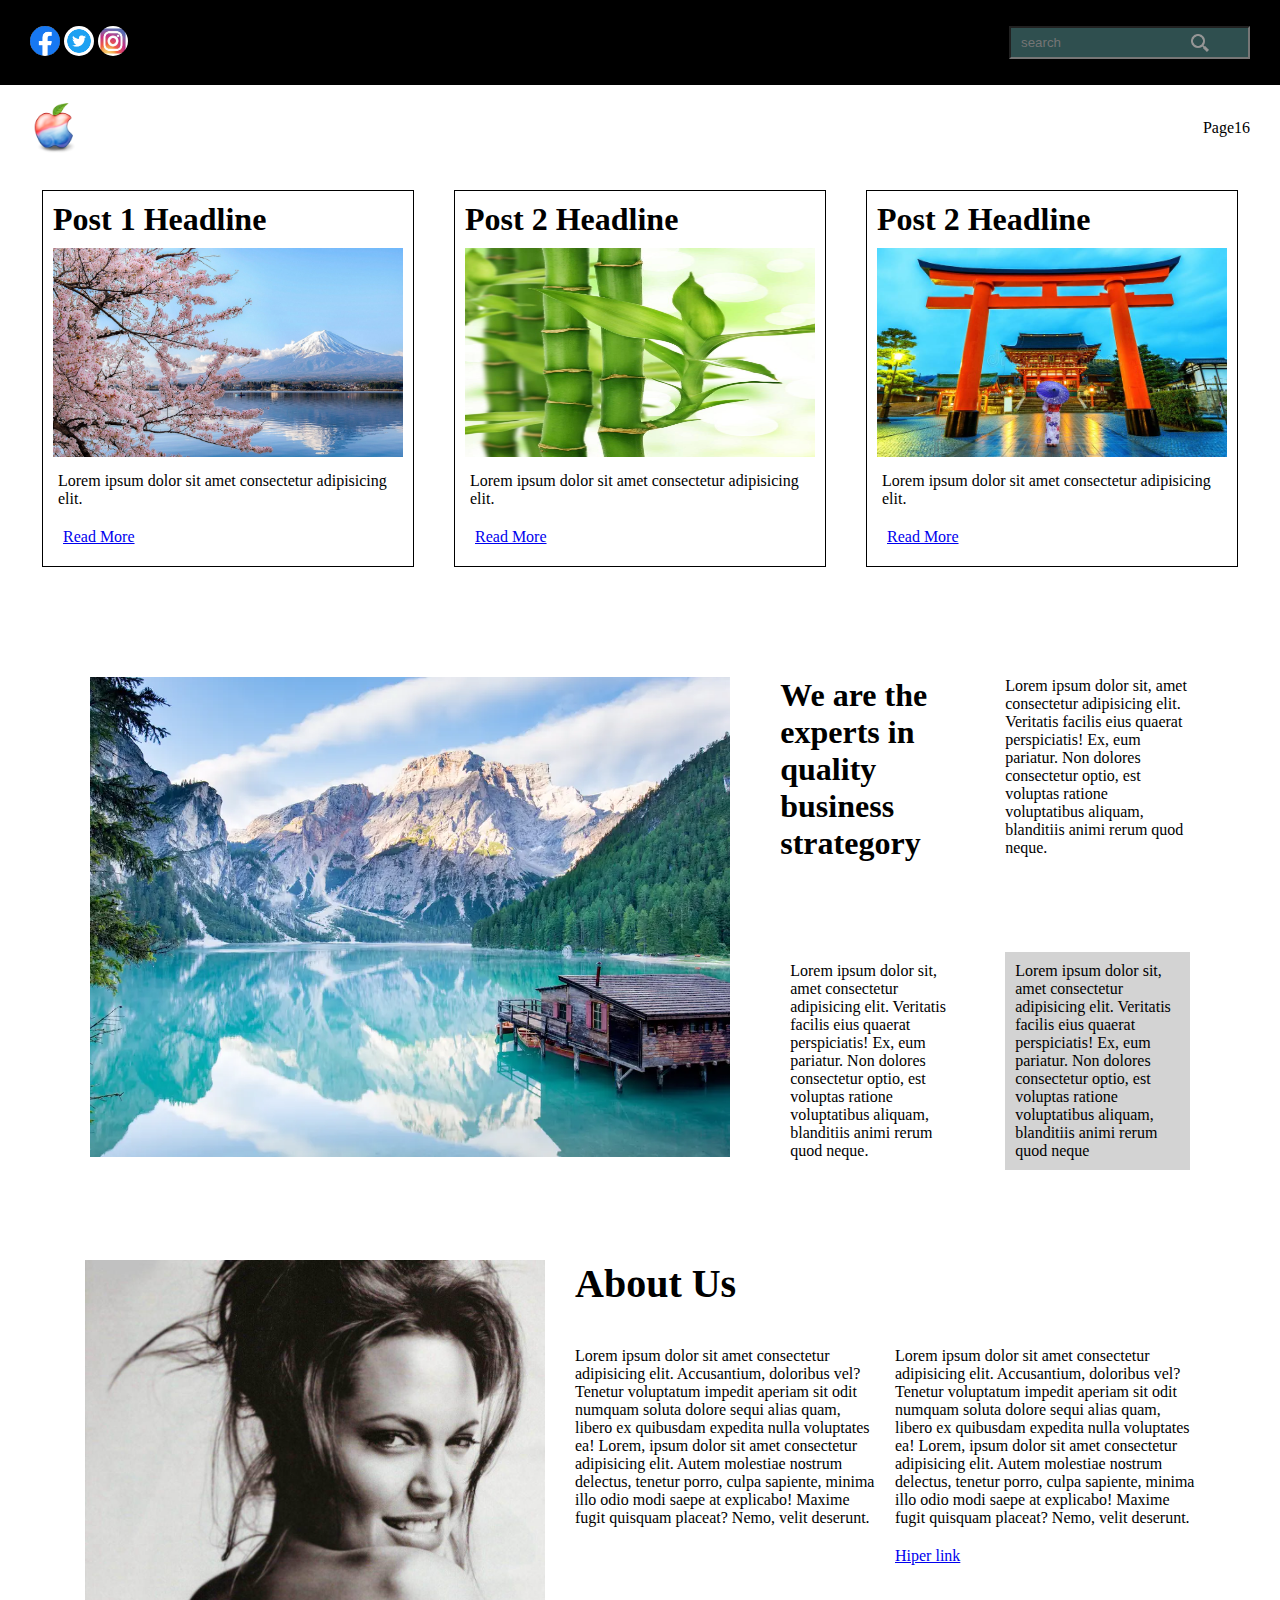
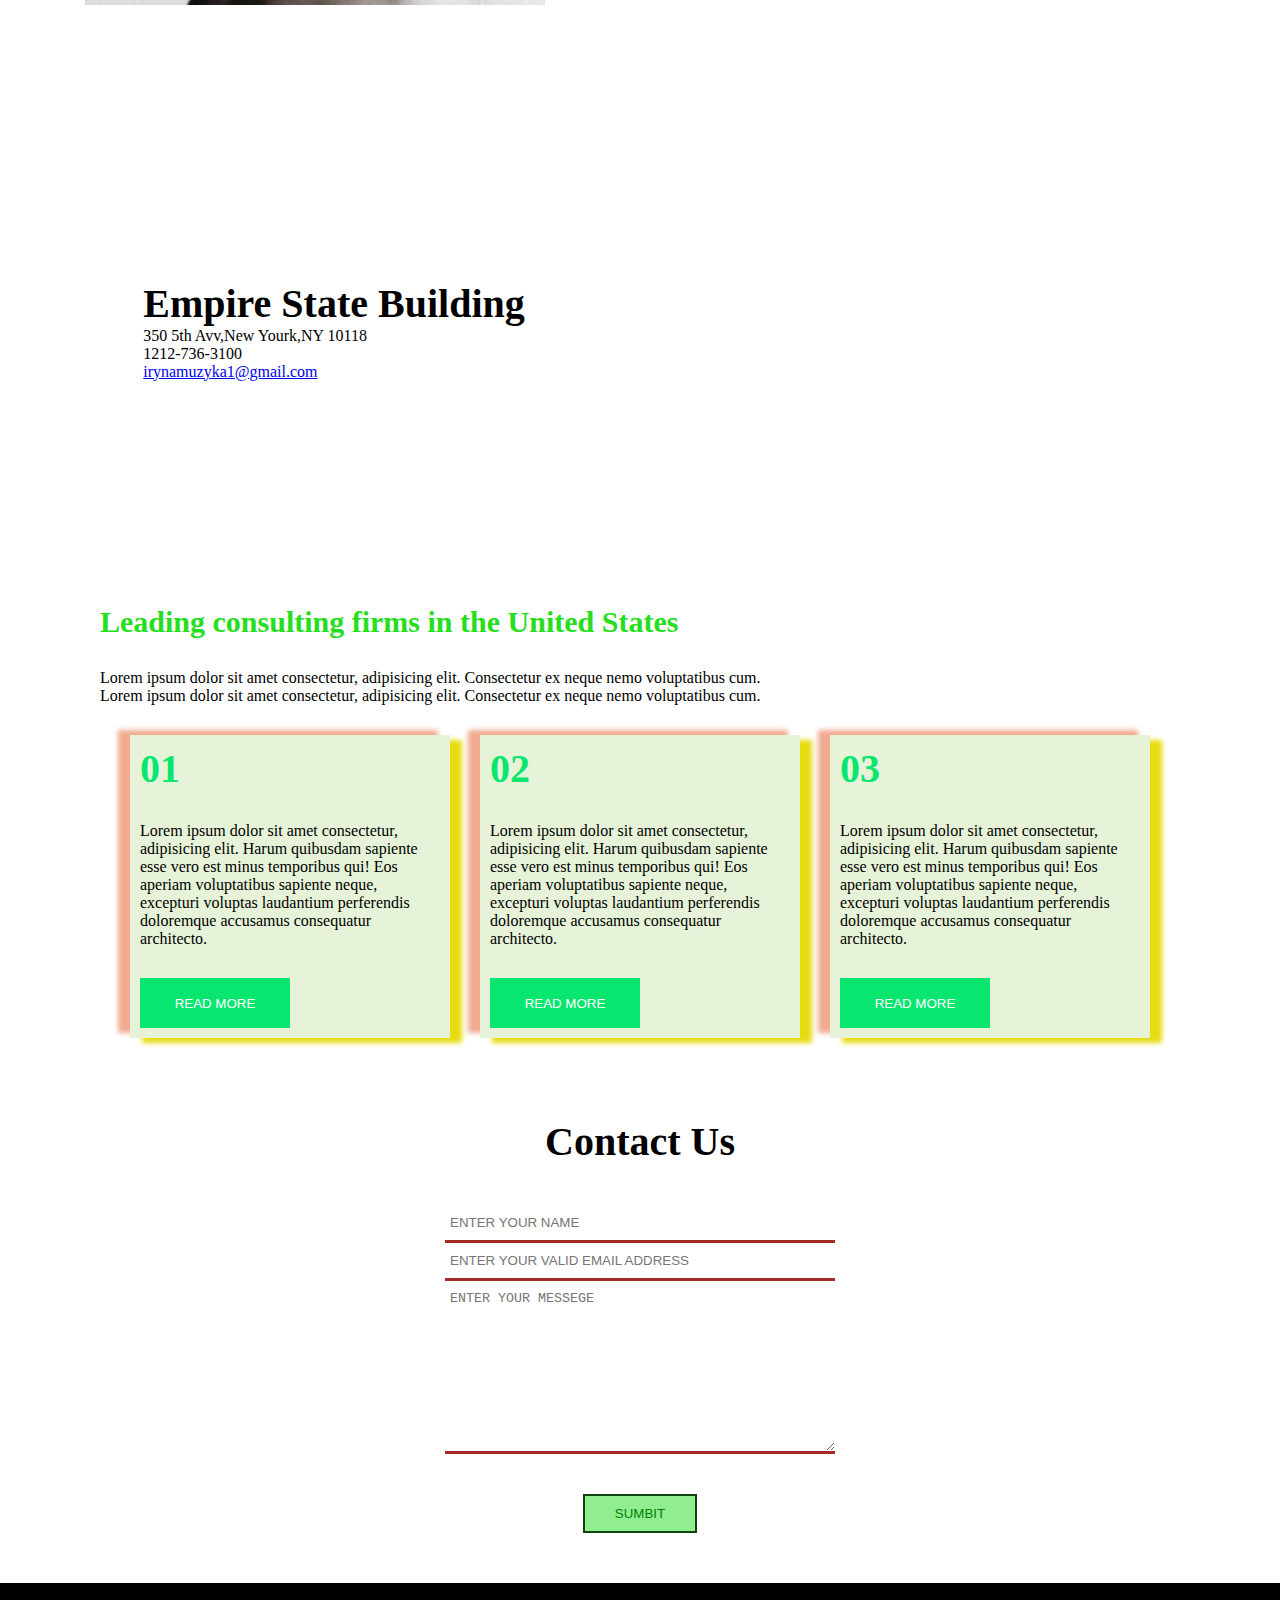
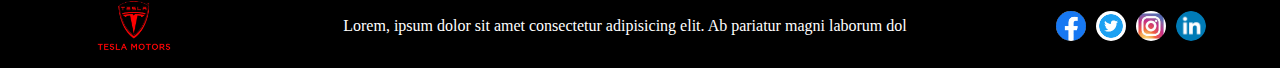
<file: HTML/index.html>
<html lang="en">

<head>
    <meta charset="UTF-8">
    <meta http-equiv="X-UA-Compatible" content="IE=edge">
    <meta name="viewport" content="width=device-width, initial-scale=1.0">
    <link rel="stylesheet" href="../CSS/style.css">
    <title>Document</title>
</head>

<body>
    <header>
        <div class="main_head">
            <div class="logo_1">
                <a href="http://www.facebook.com" class="logo"><img src="../img/facebook.png" alt="facebook"
                        class="faceb"></a>
                <a href="http://www.twitter.com" class="logo"> <img src="../img/twitter.png" alt="twitter"
                        class="faceb"></a>
                <a href="http://www.instagram.com" class="logo"> <img src="../img/instagram.jpeg" alt="insnagram"
                        class="faceb"></a>
            </div>
            <div>
                <input type="text" placeholder="search" class="search">
            </div>
        </div>
        <div class="logo_2">
            <div>
                <a href="http://www.apple.com" class="apple">
                    <img src="../img/apple.png" alt="aplle" class="apple_im"></a>
            </div>
            <div>
                <a href="page_link" class="page">Page16</a>
            </div>
        </div>
    </header>

    <section>
        <div id="scrol" class="Main">

            <div class="One">

                <div class="h_1">
                    <h1>Post 1 Headline</h1>
                </div>
                <div class="h_1">
                    <img src="../img/sfrura.jpeg" alt="sacura" class="img_1">
                </div>
                <div class="p_1">
                    <p>Lorem ipsum dolor sit amet consectetur adipisicing elit.</p>
                </div>
                <div class="a_1">
                    <a href="#Contact Us">Read More</a>
                </div>
            </div>

            <div class="Two">

                <div class="h_1">
                    <h1>Post 2 Headline</h1>
                </div>
                <div class="h_1">
                    <img src="..//img/bambuk.jpeg" alt="bambuk" class="img_1">
                </div>
                <div class="p_1">
                    <p>Lorem ipsum dolor sit amet consectetur adipisicing elit.</p>
                </div>
                <div class="a_1">
                    <a href="#Contact Us">Read More</a>
                </div>
            </div>

            <div class="Three">
                <div class="h_1">
                    <h1>Post 2 Headline</h1>
                </div>
                <div class="h_1">
                    <img src="../img/famous.jpeg" alt="attraction" class="img_1">
                </div>
                <div class="p_1">
                    <p>Lorem ipsum dolor sit amet consectetur adipisicing elit.</p>
                </div>
                <div class="a_1">
                    <a href="#Contact Us">Read More</a>
                </div>
            </div>
        </div>
    </section>
    <section>
        <div id="scrolll" class="Main_2">
            <div class="part_1">
                <img src="../img/mountain.webp" alt="mountain" class="picture">
            </div>
            <div class="part_2">
                <div class="box_1">
                    <div class=boxx>
                        <h1> We are the experts in quality business strategory</h1>
                    </div>
                    <div class="boxx_2">
                        <p> Lorem ipsum dolor sit, amet consectetur adipisicing elit. Veritatis facilis eius quaerat
                            perspiciatis! Ex, eum pariatur. Non dolores consectetur optio, est voluptas ratione
                            voluptatibus aliquam, blanditiis animi rerum quod neque.</p>
                    </div>
                </div>

                <div class="box_2">
                    <div class="bag">
                        <p>Lorem ipsum dolor sit, amet consectetur adipisicing elit. Veritatis facilis eius quaerat
                            perspiciatis! Ex, eum pariatur. Non dolores consectetur optio, est voluptas ratione
                            voluptatibus aliquam, blanditiis animi rerum quod neque.</p>
                    </div>
                    <div class="bag_2">
                        <p class="bag_2_p">Lorem ipsum dolor sit, amet consectetur adipisicing elit. Veritatis facilis eius quaerat
                            perspiciatis! Ex, eum pariatur. Non dolores consectetur optio, est voluptas ratione
                            voluptatibus aliquam, blanditiis animi rerum quod neque</p>
                    </div>

                </div>

            </div>


        </div>
    </section>

    <section>
        <div  id="scroll" class="Main_3">

            <div class="img_d">
                <img src="../img/jolie.jpeg" alt="jolie" class="img_3">
            </div>

            <div class="own">

                <div>
                    <h1 class="h_3">About Us</h1>
                </div>

                <div class="a_3">
                    <div>
                        <p class="p_3">Lorem ipsum dolor sit amet consectetur adipisicing elit. Accusantium, doloribus
                            vel? Tenetur voluptatum impedit aperiam sit odit numquam soluta dolore sequi alias quam,
                            libero ex quibusdam expedita nulla voluptates ea!
                            Lorem, ipsum dolor sit amet consectetur adipisicing elit. Autem molestiae nostrum delectus,
                            tenetur porro, culpa sapiente, minima illo odio modi saepe at explicabo! Maxime fugit
                            quisquam placeat? Nemo, velit deserunt.
                        </p>
                    </div>
                    <div>
                        <p class="p_3"> Lorem ipsum dolor sit amet consectetur adipisicing elit. Accusantium, doloribus
                            vel? Tenetur voluptatum impedit aperiam sit odit numquam soluta dolore sequi alias quam,
                            libero ex quibusdam expedita nulla voluptates ea!
                            Lorem, ipsum dolor sit amet consectetur adipisicing elit. Autem molestiae nostrum delectus,
                            tenetur porro, culpa sapiente, minima illo odio modi saepe at explicabo! Maxime fugit
                            quisquam placeat? Nemo, velit deserunt.
                        </p>
                        <div>
                            <a href="#Contact Us">Hiper link</a>
                        </div>
                    </div>
                </div>
            </div>


        </div>

    </section>

    <section>
        <div class="Main_4">
            <div class="part_one">
                <div class="part_one_h">
                    <h1>Empire State Building</h1>
                </div>
                <div class="part_one_p">
                    <p>350 5th Avv,New Yourk,NY 10118</p>
                    <p>1212-736-3100</p>
                </div>
                <div class="part_one_a">
                    <a href='mailto:irynamuzyka1@gmail.com'>irynamuzyka1@gmail.com</a>
                </div>
            </div>

            <div class="map">
                <iframe
                    src="https://www.google.com/maps/embed?pb=!1m18!1m12!1m3!1d190029.01773668078!2d12.39591275683142!3d41.909985972321046!2m3!1f0!2f0!3f0!3m2!1i1024!2i768!4f13.1!3m3!1m2!1s0x132f6196f9928ebb%3A0xb90f770693656e38!2z0KDQuNC8LCDQmNGC0LDQu9C40Y8!5e0!3m2!1sru!2sua!4v1657796849680!5m2!1sru!2sua"
                    width="600" height="450" style="border:0;" allowfullscreen="" loading="lazy"
                    referrerpolicy="no-referrer-when-downgrade"></iframe>

            </div>
        </div>

    </section>

    <section class="section_5">
<div class="Main_5"> 

        <div class="Main_5_1">
            <div>
            <h1 class="h_5">Leading consulting firms in the United States</h1></div>
            <div>
            <p>Lorem ipsum dolor sit amet consectetur, adipisicing elit. Consectetur ex neque nemo voluptatibus cum.</p>
            <p>Lorem ipsum dolor sit amet consectetur, adipisicing elit. Consectetur ex neque nemo voluptatibus cum.</p>
             </div>

        </div>
        <div class="Main_5_2">

            <div class="coloumn_1">
                <div>
                <h1 class="h5_1">01</h1></div>
                <div>
                <p class="p5_1"> Lorem ipsum dolor sit amet consectetur, adipisicing elit. Harum quibusdam sapiente esse vero est minus temporibus qui! Eos aperiam voluptatibus sapiente neque, excepturi voluptas laudantium perferendis doloremque accusamus consequatur architecto.</p></div>
               <div>
             <a href="#scroll"><button class="button_1">READ MORE</button></a> </div>
            </div>

      
    

            <div class="coloumn_1">
                <div>
                <h1 class="h5_1">02</h1></div>
                <div>
                <p class="p5_1"> Lorem ipsum dolor sit amet consectetur, adipisicing elit. Harum quibusdam sapiente esse vero est minus temporibus qui! Eos aperiam voluptatibus sapiente neque, excepturi voluptas laudantium perferendis doloremque accusamus consequatur architecto.</p></div>
               <div>
                <a href="#scrol"><button class="button_1">READ MORE</button></a> </div>
            </div>

        
     

            <div class="coloumn_1">
                <div>
                <h1 class="h5_1">03</h1></div>
                <div>
                <p class="p5_1"> Lorem ipsum dolor sit amet consectetur, adipisicing elit. Harum quibusdam sapiente esse vero est minus temporibus qui! Eos aperiam voluptatibus sapiente neque, excepturi voluptas laudantium perferendis doloremque accusamus consequatur architecto.</p></div>
               <div>
                <a href="#scrolll"><button class="button_1">READ MORE</button></a> </div>
            </div>

        </div>
    </div>
</section>

<section>

    
        <div class="Main_6_1"> 
           
            <h1 class="main_6_h">Contact Us</h1>
            
            <form class="form">
                <input placeholder="enter your name" class="input_1" type="text">
                <input placeholder="enter your valid email address" class="input_1" type="email">
              <textarea placeholder="enter your messege" class="input_1" name="" id="" cols="30" rows="10"></textarea>
            </form>
            <div>
               <input type="button" value="SUMBIT" class="button_6">
            </div>
            
        
        </div>
    
</section>

<footer>
    <div class="Main_footer">
      
            <a href="https://www.tesla.com">
                <img src="../img/tesla.jpeg" alt="tesla" class="footer_logo">
            </a>
      
        <div class="footer_p">
            <p>Lorem, ipsum dolor sit amet consectetur adipisicing elit. Ab pariatur magni laborum dol</p>
        </div>

        <div class="logo_2">
            <a href="http://www.facebook.com" class="logo"><img src="../img/facebook.png" alt="facebook"
                class="faceb"></a>
        <a href="http://www.twitter.com" class="logo"> <img src="../img/twitter.png" alt="twitter"
                class="faceb"></a>
        <a href="http://www.instagram.com" class="logo"> <img src="../img/instagram.jpeg" alt="insnagram"
                class="faceb"></a>
                <a href="https://www.linkedin.com">
                    <img src="../img/Linkedin-logo-Transparent-Image-1024x1024.png" alt="linkedin" class="linkedin">
                </a>
        </div>
    </div>
</footer>




</body>

</html>
</file>
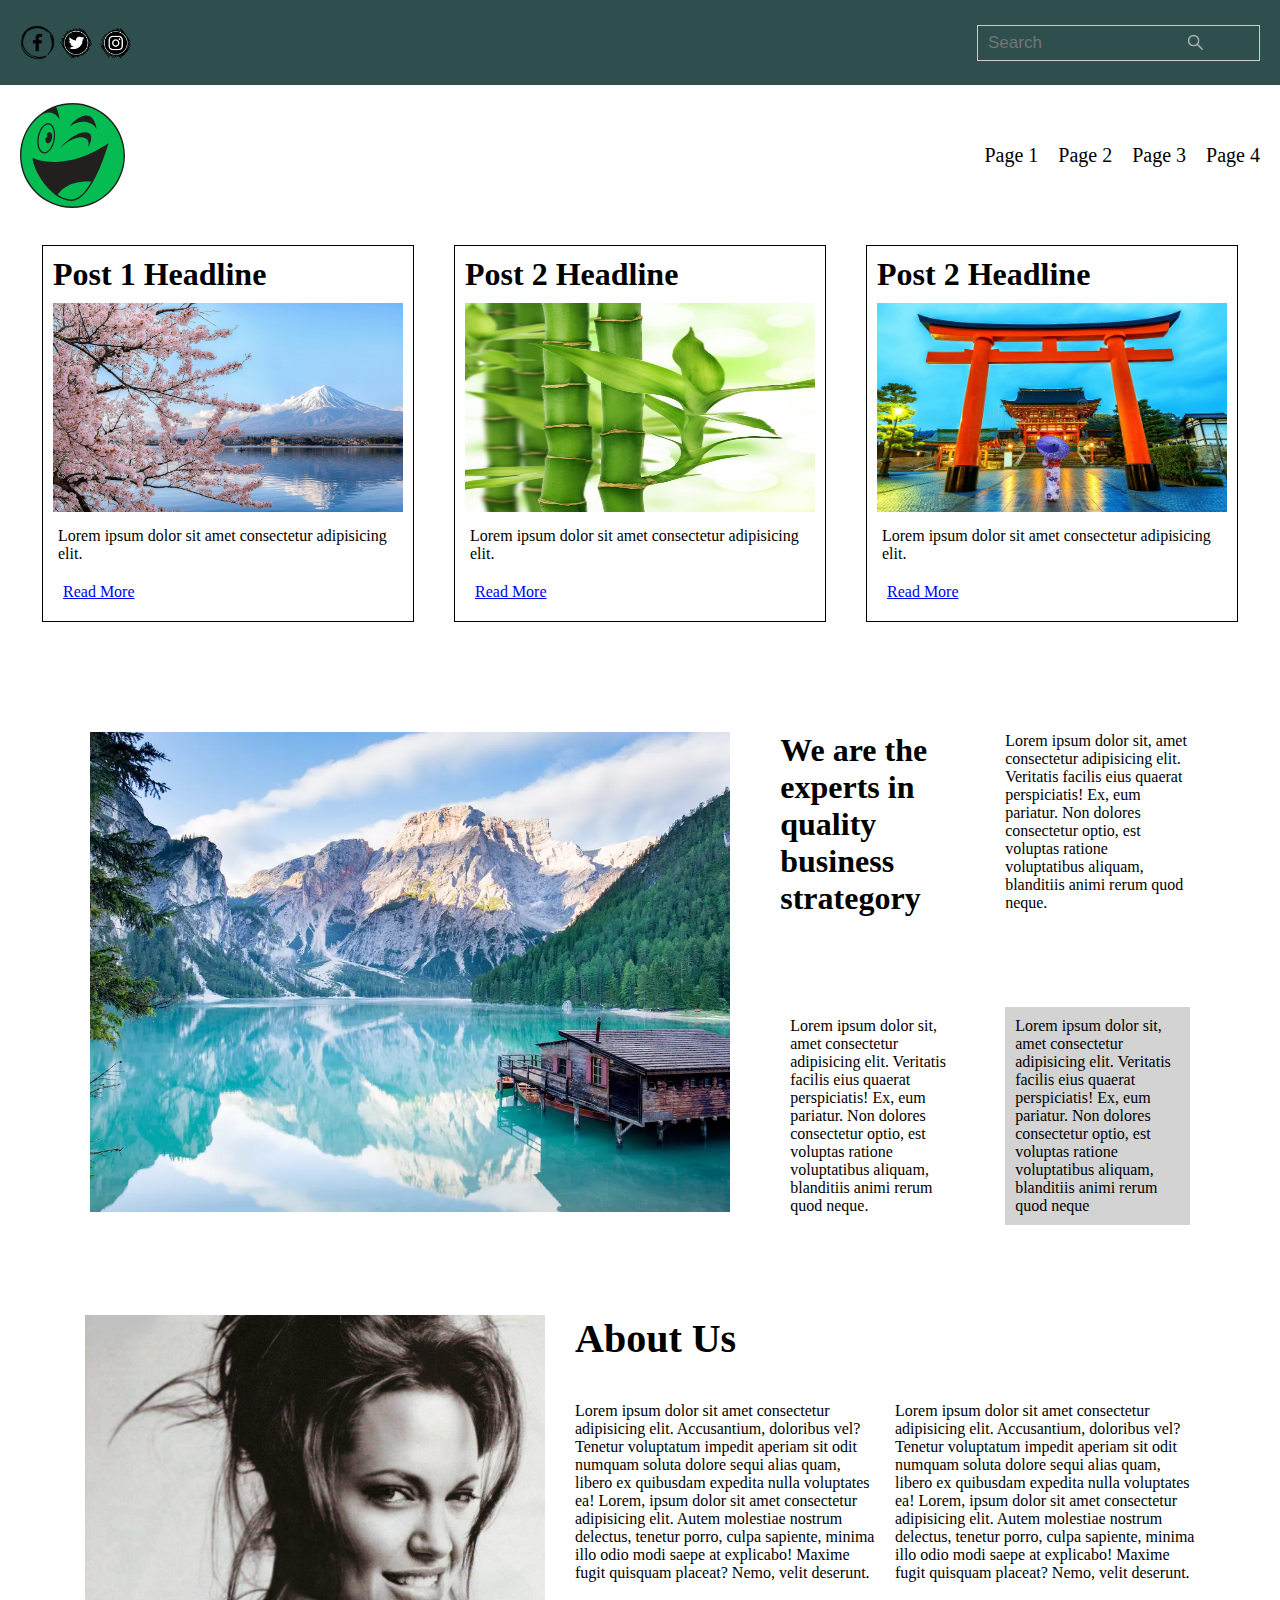
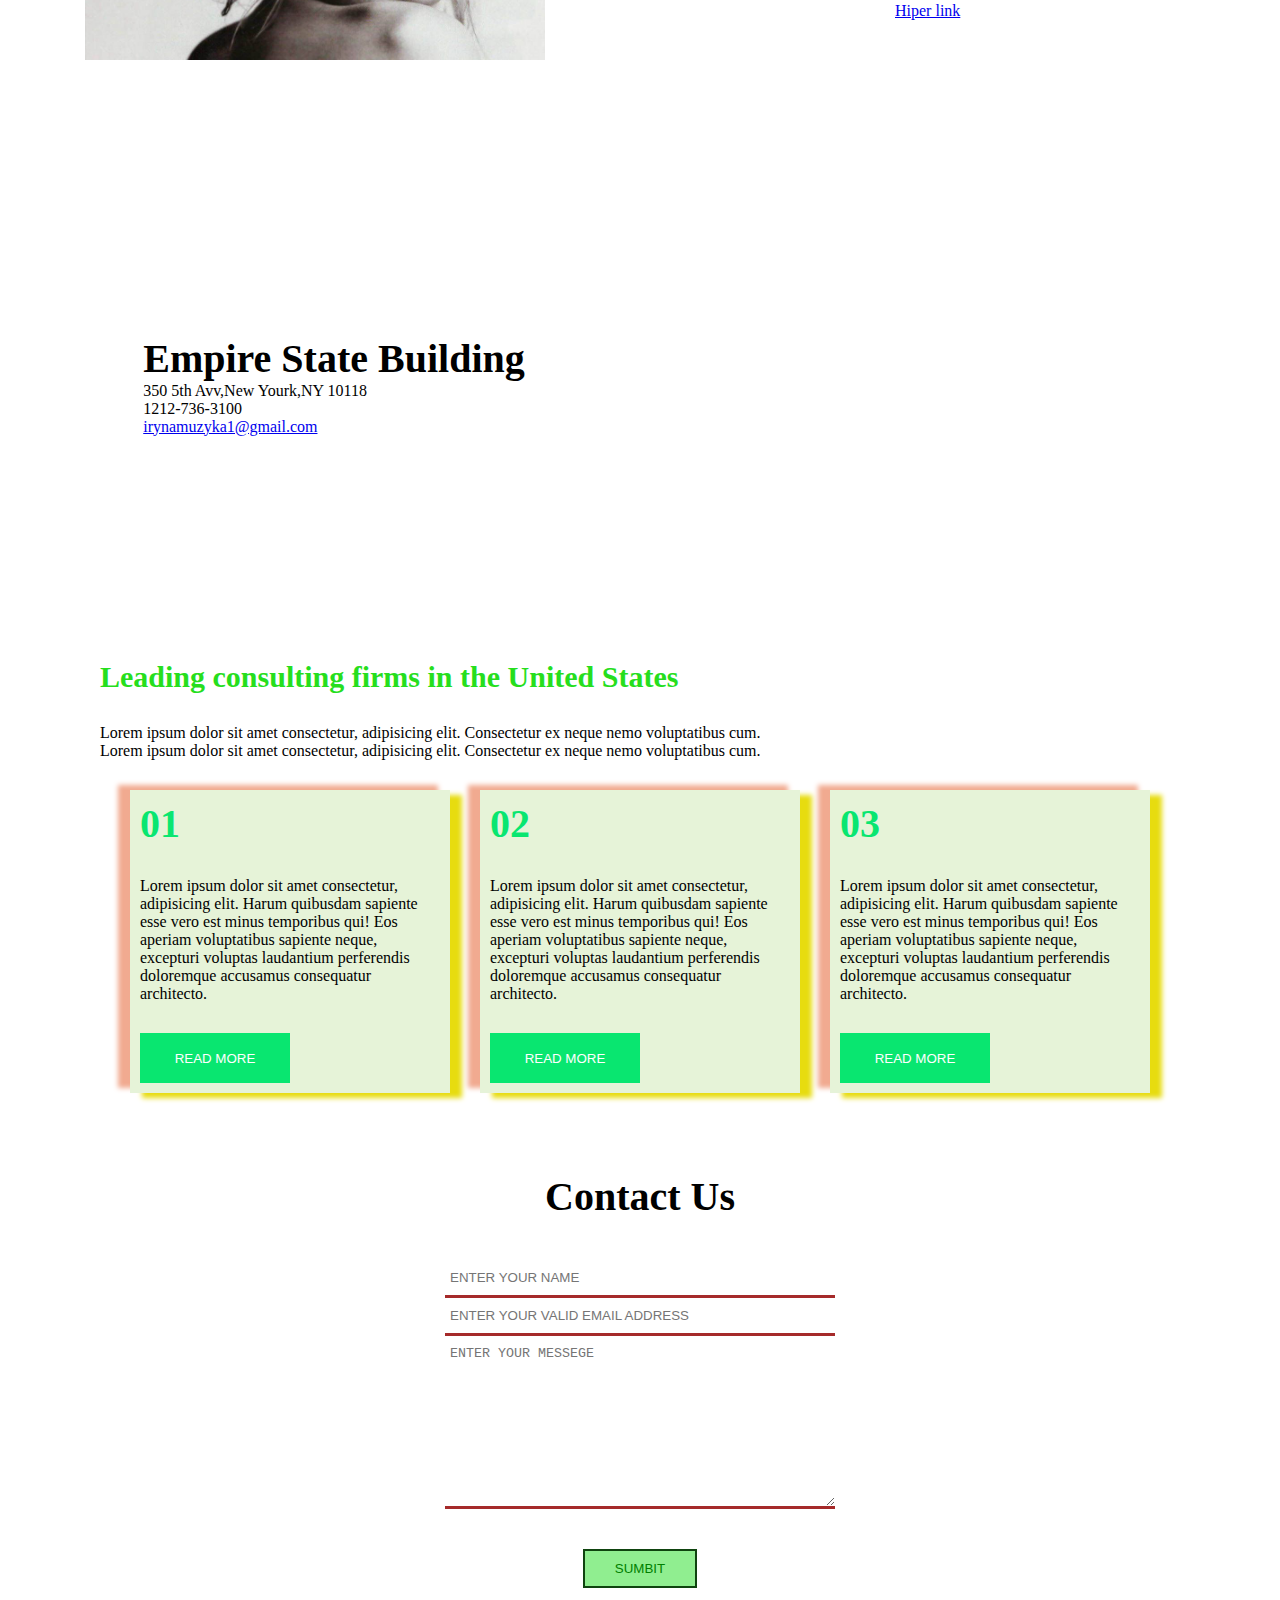
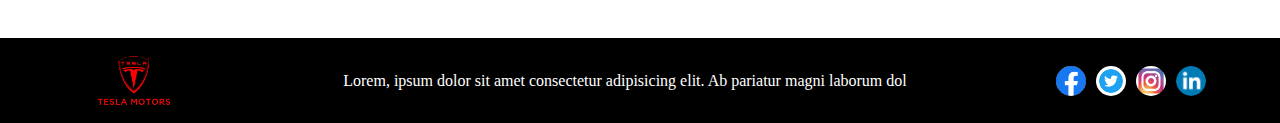
<file: irina.html>
<html lang="en">

<head>
    <meta charset="UTF-8">
    <meta http-equiv="X-UA-Compatible" content="IE=edge">
    <meta name="viewport" content="width=device-width, initial-scale=1.0">
    <link rel="stylesheet" href="../css/irina.css">
    <title>Page 2</title>
</head>

<body>
    <header class="header_logo">
        <div class="head_logo">
            <div class="header_logo_img">
                <a href="https://www.facebook.com/" class="link_nav" target="_blank">
                    <img src="../img/face.png" alt="face" class="header_img">
                </a>
                <a href="https://twitter.com/?lang=uk" class="link_nav" target="_blank">
                    <img src="../img/twit.png" alt="twit" class="header_img">
                </a>
                <a href="https://www.instagram.com/" class="link_nav" target="_blank">
                    <img src="../img/inst.png" alt="inst" class="header_img">
                </a>
            </div>
            <div class="header_input_div">
                <input class="header_input" type="text" placeholder="Search">
            </div>
        </div>
        <div class="header_footer">
            <div class="header_footer_img">
                <a href="https://rozetka.com.ua/ua/" class="link_nav" target="_blank">
                    <img src="../img/rozetka.svg" alt="rozetka" class="logo_img">
                </a>
            </div>
            <nav class="list_link">
                <a href="../index.html" class="link_nav">Page 1</a>
                <a href="../html/irina.html" class="link_nav">Page 2</a>
                <a href="../html/tengiz.html" class="link_nav">Page 3</a>
                <a href="" class="link_nav">Page 4</a>
            </nav>
        </div>
    </header>

    <section>
        <div id="scrol" class="Main">

            <div class="One">

                <div class="h_1">
                    <h1>Post 1 Headline</h1>
                </div>
                <div class="h_1">
                    <img src="../img/sfrura.jpeg" alt="sacura" class="img_1">
                </div>
                <div class="p_1">
                    <p>Lorem ipsum dolor sit amet consectetur adipisicing elit.</p>
                </div>
                <div class="a_1">
                    <a href="#Contact Us">Read More</a>
                </div>
            </div>

            <div class="Two">

                <div class="h_1">
                    <h1>Post 2 Headline</h1>
                </div>
                <div class="h_1">
                    <img src="..//img/bambuk.jpeg" alt="bambuk" class="img_1">
                </div>
                <div class="p_1">
                    <p>Lorem ipsum dolor sit amet consectetur adipisicing elit.</p>
                </div>
                <div class="a_1">
                    <a href="#Contact Us">Read More</a>
                </div>
            </div>

            <div class="Three">
                <div class="h_1">
                    <h1>Post 2 Headline</h1>
                </div>
                <div class="h_1">
                    <img src="../img/famous.jpeg" alt="attraction" class="img_1">
                </div>
                <div class="p_1">
                    <p>Lorem ipsum dolor sit amet consectetur adipisicing elit.</p>
                </div>
                <div class="a_1">
                    <a href="#Contact Us">Read More</a>
                </div>
            </div>
        </div>
    </section>
    <section>
        <div id="scrolll" class="Main_2">
            <div class="part_1">
                <img src="../img/mountain.webp" alt="mountain" class="picture">
            </div>
            <div class="part_2">
                <div class="box_1">
                    <div class=boxx>
                        <h1> We are the experts in quality business strategory</h1>
                    </div>
                    <div class="boxx_2">
                        <p> Lorem ipsum dolor sit, amet consectetur adipisicing elit. Veritatis facilis eius quaerat
                            perspiciatis! Ex, eum pariatur. Non dolores consectetur optio, est voluptas ratione
                            voluptatibus aliquam, blanditiis animi rerum quod neque.</p>
                    </div>
                </div>

                <div class="box_2">
                    <div class="bag">
                        <p>Lorem ipsum dolor sit, amet consectetur adipisicing elit. Veritatis facilis eius quaerat
                            perspiciatis! Ex, eum pariatur. Non dolores consectetur optio, est voluptas ratione
                            voluptatibus aliquam, blanditiis animi rerum quod neque.</p>
                    </div>
                    <div class="bag_2">
                        <p class="bag_2_p">Lorem ipsum dolor sit, amet consectetur adipisicing elit. Veritatis facilis
                            eius quaerat
                            perspiciatis! Ex, eum pariatur. Non dolores consectetur optio, est voluptas ratione
                            voluptatibus aliquam, blanditiis animi rerum quod neque</p>
                    </div>

                </div>

            </div>


        </div>
    </section>

    <section>
        <div id="scroll" class="Main_3">

            <div class="img_d">
                <img src="../img/jolie.jpeg" alt="jolie" class="img_3">
            </div>

            <div class="own">

                <div>
                    <h1 class="h_3">About Us</h1>
                </div>

                <div class="a_3">
                    <div>
                        <p class="p_3">Lorem ipsum dolor sit amet consectetur adipisicing elit. Accusantium, doloribus
                            vel? Tenetur voluptatum impedit aperiam sit odit numquam soluta dolore sequi alias quam,
                            libero ex quibusdam expedita nulla voluptates ea!
                            Lorem, ipsum dolor sit amet consectetur adipisicing elit. Autem molestiae nostrum delectus,
                            tenetur porro, culpa sapiente, minima illo odio modi saepe at explicabo! Maxime fugit
                            quisquam placeat? Nemo, velit deserunt.
                        </p>
                    </div>
                    <div>
                        <p class="p_3"> Lorem ipsum dolor sit amet consectetur adipisicing elit. Accusantium, doloribus
                            vel? Tenetur voluptatum impedit aperiam sit odit numquam soluta dolore sequi alias quam,
                            libero ex quibusdam expedita nulla voluptates ea!
                            Lorem, ipsum dolor sit amet consectetur adipisicing elit. Autem molestiae nostrum delectus,
                            tenetur porro, culpa sapiente, minima illo odio modi saepe at explicabo! Maxime fugit
                            quisquam placeat? Nemo, velit deserunt.
                        </p>
                        <div>
                            <a href="#Contact Us">Hiper link</a>
                        </div>
                    </div>
                </div>
            </div>


        </div>

    </section>

    <section>
        <div class="Main_4">
            <div class="part_one">
                <div class="part_one_h">
                    <h1>Empire State Building</h1>
                </div>
                <div class="part_one_p">
                    <p>350 5th Avv,New Yourk,NY 10118</p>
                    <p>1212-736-3100</p>
                </div>
                <div class="part_one_a">
                    <a href='mailto:irynamuzyka1@gmail.com'>irynamuzyka1@gmail.com</a>
                </div>
            </div>

            <div class="map">
                <iframe
                    src="https://www.google.com/maps/embed?pb=!1m18!1m12!1m3!1d190029.01773668078!2d12.39591275683142!3d41.909985972321046!2m3!1f0!2f0!3f0!3m2!1i1024!2i768!4f13.1!3m3!1m2!1s0x132f6196f9928ebb%3A0xb90f770693656e38!2z0KDQuNC8LCDQmNGC0LDQu9C40Y8!5e0!3m2!1sru!2sua!4v1657796849680!5m2!1sru!2sua"
                    width="600" height="450" style="border:0;" allowfullscreen="" loading="lazy"
                    referrerpolicy="no-referrer-when-downgrade"></iframe>

            </div>
        </div>

    </section>

    <section class="section_5">
        <div class="Main_5">

            <div class="Main_5_1">
                <div>
                    <h1 class="h_5">Leading consulting firms in the United States</h1>
                </div>
                <div>
                    <p>Lorem ipsum dolor sit amet consectetur, adipisicing elit. Consectetur ex neque nemo voluptatibus
                        cum.</p>
                    <p>Lorem ipsum dolor sit amet consectetur, adipisicing elit. Consectetur ex neque nemo voluptatibus
                        cum.</p>
                </div>

            </div>
            <div class="Main_5_2">

                <div class="coloumn_1">
                    <div>
                        <h1 class="h5_1">01</h1>
                    </div>
                    <div>
                        <p class="p5_1"> Lorem ipsum dolor sit amet consectetur, adipisicing elit. Harum quibusdam
                            sapiente esse vero est minus temporibus qui! Eos aperiam voluptatibus sapiente neque,
                            excepturi voluptas laudantium perferendis doloremque accusamus consequatur architecto.</p>
                    </div>
                    <div>
                        <a href="#scroll"><button class="button_1">READ MORE</button></a>
                    </div>
                </div>




                <div class="coloumn_1">
                    <div>
                        <h1 class="h5_1">02</h1>
                    </div>
                    <div>
                        <p class="p5_1"> Lorem ipsum dolor sit amet consectetur, adipisicing elit. Harum quibusdam
                            sapiente esse vero est minus temporibus qui! Eos aperiam voluptatibus sapiente neque,
                            excepturi voluptas laudantium perferendis doloremque accusamus consequatur architecto.</p>
                    </div>
                    <div>
                        <a href="#scrol"><button class="button_1">READ MORE</button></a>
                    </div>
                </div>




                <div class="coloumn_1">
                    <div>
                        <h1 class="h5_1">03</h1>
                    </div>
                    <div>
                        <p class="p5_1"> Lorem ipsum dolor sit amet consectetur, adipisicing elit. Harum quibusdam
                            sapiente esse vero est minus temporibus qui! Eos aperiam voluptatibus sapiente neque,
                            excepturi voluptas laudantium perferendis doloremque accusamus consequatur architecto.</p>
                    </div>
                    <div>
                        <a href="#scrolll"><button class="button_1">READ MORE</button></a>
                    </div>
                </div>

            </div>
        </div>
    </section>

    <section>


        <div class="Main_6_1">

            <h1 class="main_6_h">Contact Us</h1>

            <form class="form">
                <input placeholder="enter your name" class="input_1" type="text">
                <input placeholder="enter your valid email address" class="input_1" type="email">
                <textarea placeholder="enter your messege" class="input_1" name="" id="" cols="30" rows="10"></textarea>
            </form>
            <div>
                <input type="button" value="SUMBIT" class="button_6">
            </div>


        </div>

    </section>

    <footer>
        <div class="Main_footer">

            <a href="https://www.tesla.com">
                <img src="../img/tesla.jpeg" alt="tesla" class="footer_logo">
            </a>

            <div class="footer_p">
                <p>Lorem, ipsum dolor sit amet consectetur adipisicing elit. Ab pariatur magni laborum dol</p>
            </div>

            <div class="logo_2">
                <a href="http://www.facebook.com" class="logo"><img src="../img/facebook.png" alt="facebook"
                        class="faceb"></a>
                <a href="http://www.twitter.com" class="logo"> <img src="../img/twitter.png" alt="twitter"
                        class="faceb"></a>
                <a href="http://www.instagram.com" class="logo"> <img src="../img/instagram.jpeg" alt="insnagram"
                        class="faceb"></a>
                <a href="https://www.linkedin.com">
                    <img src="../img/Linkedin-logo-Transparent-Image-1024x1024.png" alt="linkedin" class="linkedin">
                </a>
            </div>
        </div>
    </footer>




</body>

</html>
</file>
<file: CSS/style.css>
* {
    margin: 0;
    padding: 0;
}

.main_head {
    background-color: black;
    display: flex;
    height: 85px;
    align-items: center;
    justify-content: space-between;
}

.logo {
    text-decoration: none;
    cursor: pointer;


}

.faceb {
    border-radius: 50%;
    width: 30px;
}

.search {
    background-color: darkslategrey;
    background-image: url(../img/Zoom.png);
    background-position: 180px;
    background-repeat: no-repeat;
    background-size: 18px;
    padding: 7px 50px 7px 10px;
    margin-right: 30px;

}

.logo_1 {
    margin-left: 30px;
    gap: 4px;
}

.apple_im {
    width: 50px;
    margin-left: 30px;

}

.page {
    cursor: pointer;
    text-decoration: none;
    margin-right: 30px;
    color: black;
}

.logo_2 {
    display: flex;
    height: 85px;
    align-items: center;
    justify-content: space-between;

}

.Main {
    display: flex;
    justify-content: center;
}

.One {
    border: 1px solid black;
    flex-direction: column;
    width: 370px;
    margin: 20px;
    gap: 20px;
}

.img_1 {
    width: 100%;
    height: 209px;
}

.h_1 {
    margin: 10px;
}

.p_1 {
    margin: 15px;
}

.a_1 {
    margin: 20px;
}

.Two {
    border: 1px solid black;
    flex-direction: column;
    width: 370px;
    margin: 20px;
    gap: 20px;
}

.Three {
    border: 1px solid black;
    flex-direction: column;
    width: 370px;
    margin: 20px;
    gap: 20px;
}

.Main_2 {
    display: flex;
    justify-content: center;
    gap: 10px;
    margin: 70px;

}

.picture {
    width: 100%;

}

.part_1 {
    margin: 20px;
    gap: 10px;

}

.part_2 {
    margin: 20px;
display: flex;
flex-direction: column;
row-gap: 90px;
justify-content: center;

}

.box_1 {
    display: flex;
column-gap: 40px;
}

.boxx {

max-width: 300px;
    width: 100%;
   
   
}

.boxx_2 {

   max-width: 300px;
   width: 100%;
   
}

.box_2 {
    display: flex;
 column-gap: 40px;
  
}

.bag {
    padding: 10px;
    max-width: 250px;
        width: 100%;
}

.bag_2 {
  
    max-width: 250px;
        width: 100%;
    background-color: lightgray;
    padding: 10px;
   
}


.Main_3 {
    display: flex;
    justify-content: center;
    gap: 30px;
}

.img_d {
    width: 460px;
}

.img_3 {
    width: 100%;
}

.p_3 {
    width: 300px;
    gap: 20px;
    margin-bottom: 20px;


}

.a_3 {
    display: flex;
    gap: 20px;

}

.h_3 {
    font-size: 40px;
    margin-bottom: 40px;

}

.own {

    flex-direction: column;
}

.p_4 {
    margin-top: 100px;
}

.Main_4 {
    display: flex;
    justify-content: center;
    column-gap: 100px;
    margin-top: 100px;
   
}

.part_one {
    display: flex;
    flex-direction: column;
 align-self: center;
   

}

.part_one_h {

    font-size: 20px;

}

.part_one_p {
    row-gap: 50px;
}
.map{
width: 40%;
}
.h_5{

    font-size: 30px;
    color: rgb(38, 222, 29);
}
.section_5{
    margin-top: 50px;
}
.Main_5{
    display: flex;
    flex-direction: column;
   align-content: center;
  flex-wrap: wrap;
   
}

.Main_5_1{
  
    display: flex;
justify-content: center;
    flex-direction: column;
   gap: 30px;
 
   
}


.Main_5_2{
    display: flex;
   
    margin: 30px;
    gap: 30px;
   
}
.coloumn_1{
    display: flex;
    flex-direction: column;
  gap: 10px;
  padding: 10px;
    background-color: rgb(230, 243, 216);
    width: 300px;
    row-gap: 30px;
    box-shadow: 12px 5px 5px rgb(231, 220, 15), -12px -5px 5px rgb(241, 170, 144);

}
.h5_1{
    font-size: 40px;
    color: rgb(9, 230, 112);
}
.button_1{
    width: 150px;
    height: 50px;
    color: white;
    background-color:  rgb(9, 230, 112);
    border: 0px;
    cursor: pointer;

}
.Main_6_1{
    display: flex;
    flex-direction: column;
   align-items: center;
    gap: 30px;
    margin-top: 50px;
    
   

}
.main_6_h{
font-size: 40px;

}
.input_1{
    border: 0;
  border-bottom: 3px solid brown;
    padding: 10px 130px 10px 5px;

}
.input_1::placeholder{
    text-transform: uppercase;

}


.form{
    display: flex;
    flex-direction: column;
    border-bottom: 0 5px;
    padding: 10px;
}
.button_6{
    padding: 10px 30px;
    color: green;
    background-color: lightgreen;
    border: 2px solid rgb(15, 68, 15);

    
}
.Main_footer{
    background-color: black;
    max-width: 1600px;
    width: 100%;
    display: flex;
    justify-content: space-around;
    align-items: center;
    margin-top: 50px;
    
}
.footer_logo{
    max-width: 120px;
    width: 100%;
    
}
.footer_p{
   display: block;
    text-align: center;
    color: white;
}
.linkedin{
    border-radius: 50%;
    width: 30px;
}
.logo_2{
    gap: 10px;
}
</file>
<file: css/irina.css>
* {
    margin: 0;
    padding: 0;
}

.header_logo {
    max-width: 1500px;
    margin: auto;
}

.head_logo {
    background-color: darkslategray;
    height: 85px;
    display: flex;
    align-items: center;
    justify-content: space-between;
}

.header_logo_img {
    display: flex;
    justify-content: space-between;
    margin-left: 20px;
    gap: 4px;
}

.header_img {
    width: 35px;
    border-radius: 50%;
}

.header_input {
    padding: 7px 50px 7px 10px;
    font-size: 17px;
    background-color: darkslategray;
    border: 1px solid #ccc;
    background-image: url(../img/search-icon-icon-find-svg-1074480.png);
    background-repeat: no-repeat;
    background-size: 15px;
    background-position: 210px;
    margin-right: 20px;
}

.header_footer {
    display: flex;
    justify-content: space-between;
    align-items: center;
    height: 140px;
}

.logo_img {
    width: 105px;
    margin-left: 20px;
}

.list_link {
    margin-right: 20px;
    font-size: 20px;
    display: flex;
    gap: 20px;
}

.link_nav {
    text-decoration: none;
    cursor: pointer;
    color: black;
}

.main_head {
    background-color: black;
    display: flex;
    height: 85px;
    align-items: center;
    justify-content: space-between;
}

.logo {
    text-decoration: none;
    cursor: pointer;


}

.faceb {
    border-radius: 50%;
    width: 30px;
}

.search {
    background-color: darkslategrey;
    background-image: url(../img/Zoom.png);
    background-position: 180px;
    background-repeat: no-repeat;
    background-size: 18px;
    padding: 7px 50px 7px 10px;
    margin-right: 30px;

}

.logo_1 {
    margin-left: 30px;
    gap: 4px;
}

.apple_im {
    width: 50px;
    margin-left: 30px;

}

.page {
    cursor: pointer;
    text-decoration: none;
    margin-right: 30px;
    color: black;
}

.logo_2 {
    display: flex;
    height: 85px;
    align-items: center;
    justify-content: space-between;

}

.Main {
    display: flex;
    justify-content: center;
}

.One {
    border: 1px solid black;
    flex-direction: column;
    width: 370px;
    margin: 20px;
    gap: 20px;
}

.img_1 {
    width: 100%;
    height: 209px;
}

.h_1 {
    margin: 10px;
}

.p_1 {
    margin: 15px;
}

.a_1 {
    margin: 20px;
}

.Two {
    border: 1px solid black;
    flex-direction: column;
    width: 370px;
    margin: 20px;
    gap: 20px;
}

.Three {
    border: 1px solid black;
    flex-direction: column;
    width: 370px;
    margin: 20px;
    gap: 20px;
}

.Main_2 {
    display: flex;
    justify-content: center;
    gap: 10px;
    margin: 70px;

}

.picture {
    width: 100%;

}

.part_1 {
    margin: 20px;
    gap: 10px;

}

.part_2 {
    margin: 20px;
    display: flex;
    flex-direction: column;
    row-gap: 90px;
    justify-content: center;

}

.box_1 {
    display: flex;
    column-gap: 40px;
}

.boxx {

    max-width: 300px;
    width: 100%;


}

.boxx_2 {

    max-width: 300px;
    width: 100%;

}

.box_2 {
    display: flex;
    column-gap: 40px;

}

.bag {
    padding: 10px;
    max-width: 250px;
    width: 100%;
}

.bag_2 {

    max-width: 250px;
    width: 100%;
    background-color: lightgray;
    padding: 10px;

}


.Main_3 {
    display: flex;
    justify-content: center;
    gap: 30px;
}

.img_d {
    width: 460px;
}

.img_3 {
    width: 100%;
}

.p_3 {
    width: 300px;
    gap: 20px;
    margin-bottom: 20px;


}

.a_3 {
    display: flex;
    gap: 20px;

}

.h_3 {
    font-size: 40px;
    margin-bottom: 40px;

}

.own {

    flex-direction: column;
}

.p_4 {
    margin-top: 100px;
}

.Main_4 {
    display: flex;
    justify-content: center;
    column-gap: 100px;
    margin-top: 100px;

}

.part_one {
    display: flex;
    flex-direction: column;
    align-self: center;


}

.part_one_h {

    font-size: 20px;

}

.part_one_p {
    row-gap: 50px;
}

.map {
    width: 40%;
}

.h_5 {

    font-size: 30px;
    color: rgb(38, 222, 29);
}

.section_5 {
    margin-top: 50px;
}

.Main_5 {
    display: flex;
    flex-direction: column;
    align-content: center;
    flex-wrap: wrap;

}

.Main_5_1 {

    display: flex;
    justify-content: center;
    flex-direction: column;
    gap: 30px;


}


.Main_5_2 {
    display: flex;

    margin: 30px;
    gap: 30px;

}

.coloumn_1 {
    display: flex;
    flex-direction: column;
    gap: 10px;
    padding: 10px;
    background-color: rgb(230, 243, 216);
    width: 300px;
    row-gap: 30px;
    box-shadow: 12px 5px 5px rgb(231, 220, 15), -12px -5px 5px rgb(241, 170, 144);

}

.h5_1 {
    font-size: 40px;
    color: rgb(9, 230, 112);
}

.button_1 {
    width: 150px;
    height: 50px;
    color: white;
    background-color: rgb(9, 230, 112);
    border: 0px;
    cursor: pointer;

}

.Main_6_1 {
    display: flex;
    flex-direction: column;
    align-items: center;
    gap: 30px;
    margin-top: 50px;



}

.main_6_h {
    font-size: 40px;

}

.input_1 {
    border: 0;
    border-bottom: 3px solid brown;
    padding: 10px 130px 10px 5px;

}

.input_1::placeholder {
    text-transform: uppercase;

}


.form {
    display: flex;
    flex-direction: column;
    border-bottom: 0 5px;
    padding: 10px;
}

.button_6 {
    padding: 10px 30px;
    color: green;
    background-color: lightgreen;
    border: 2px solid rgb(15, 68, 15);


}

.Main_footer {
    background-color: black;
    max-width: 1600px;
    width: 100%;
    display: flex;
    justify-content: space-around;
    align-items: center;
    margin-top: 50px;

}

.footer_logo {
    max-width: 120px;
    width: 100%;

}

.footer_p {
    display: block;
    text-align: center;
    color: white;
}

.linkedin {
    border-radius: 50%;
    width: 30px;
}

.logo_2 {
    gap: 10px;
}
</file>
